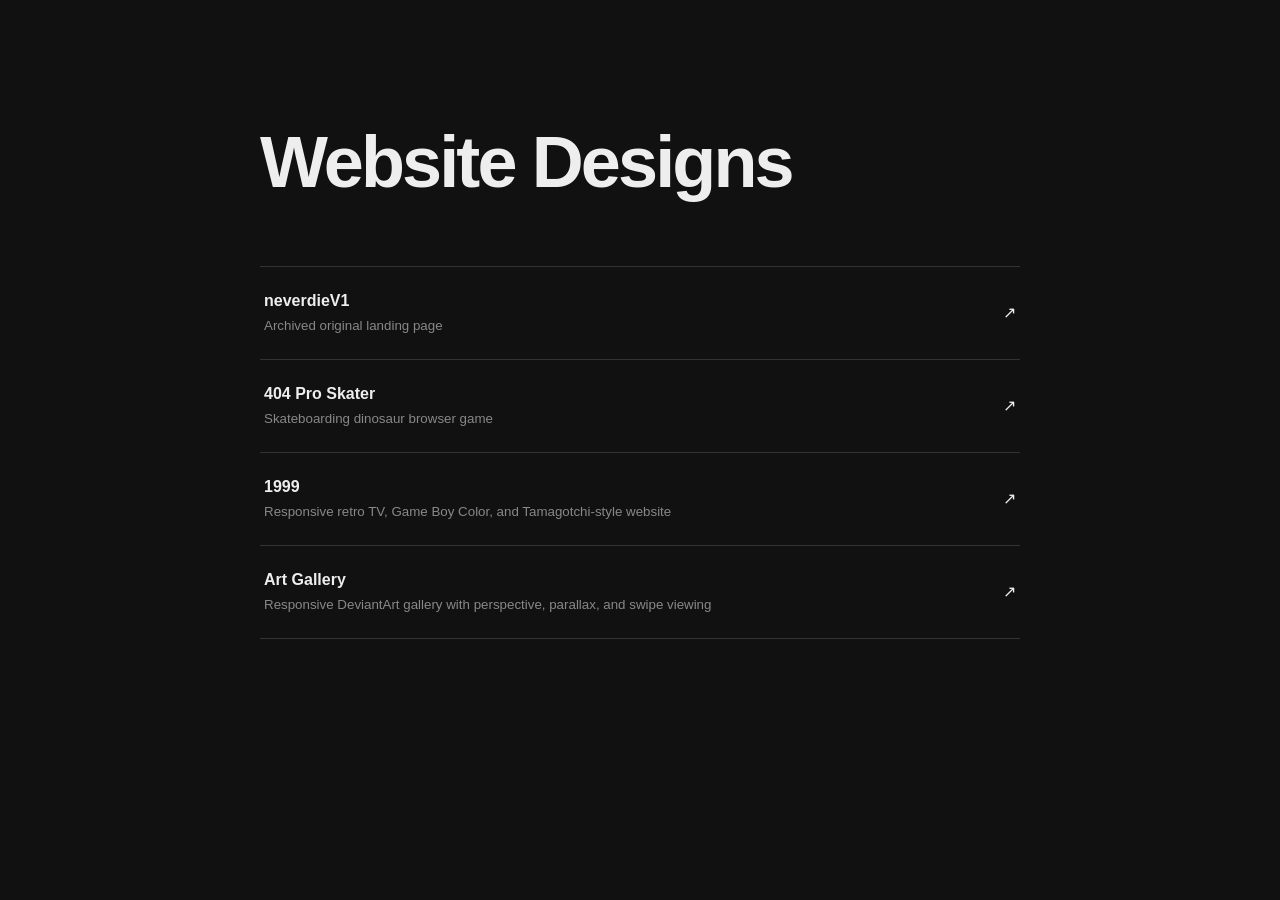
<file: index.html>
<!doctype html>
<html lang="en">
<head>
  <meta charset="utf-8">
  <meta name="viewport" content="width=device-width, initial-scale=1">
  <title>Website Designs</title>
  <style>
    *{box-sizing:border-box}
    body{margin:0;min-height:100vh;background:#111;color:#eee;font:16px/1.5 Arial,Helvetica,sans-serif}
    main{width:min(760px,calc(100% - 40px));margin:0 auto;padding:12vh 0}
    h1{font-size:clamp(38px,7vw,72px);margin:0 0 50px;letter-spacing:-.04em}
    a{display:flex;justify-content:space-between;align-items:center;padding:22px 4px;border-top:1px solid #333;color:#eee;text-decoration:none}
    a:last-child{border-bottom:1px solid #333}
    a:hover,a:focus-visible{background:#1a1a1a;padding-left:12px;padding-right:12px;outline:none}
    small{color:#888}
  </style>
</head>
<body>
  <main>
    <h1>Website Designs</h1>

    <a href="./neverdie1/">
      <span><strong>neverdieV1</strong><br><small>Archived original landing page</small></span>
      <span aria-hidden="true">↗</span>
    </a>

    <a href="./404-pro-skater/">
      <span><strong>404 Pro Skater</strong><br><small>Skateboarding dinosaur browser game</small></span>
      <span aria-hidden="true">↗</span>
    </a>

    <a href="./1999/">
      <span><strong>1999</strong><br><small>Responsive retro TV, Game Boy Color, and Tamagotchi-style website</small></span>
      <span aria-hidden="true">↗</span>
    </a>

    <a href="./art-gallery/">
      <span><strong>Art Gallery</strong><br><small>Responsive DeviantArt gallery with perspective, parallax, and swipe viewing</small></span>
      <span aria-hidden="true">↗</span>
    </a>
  </main>
</body>
</html>
</file>
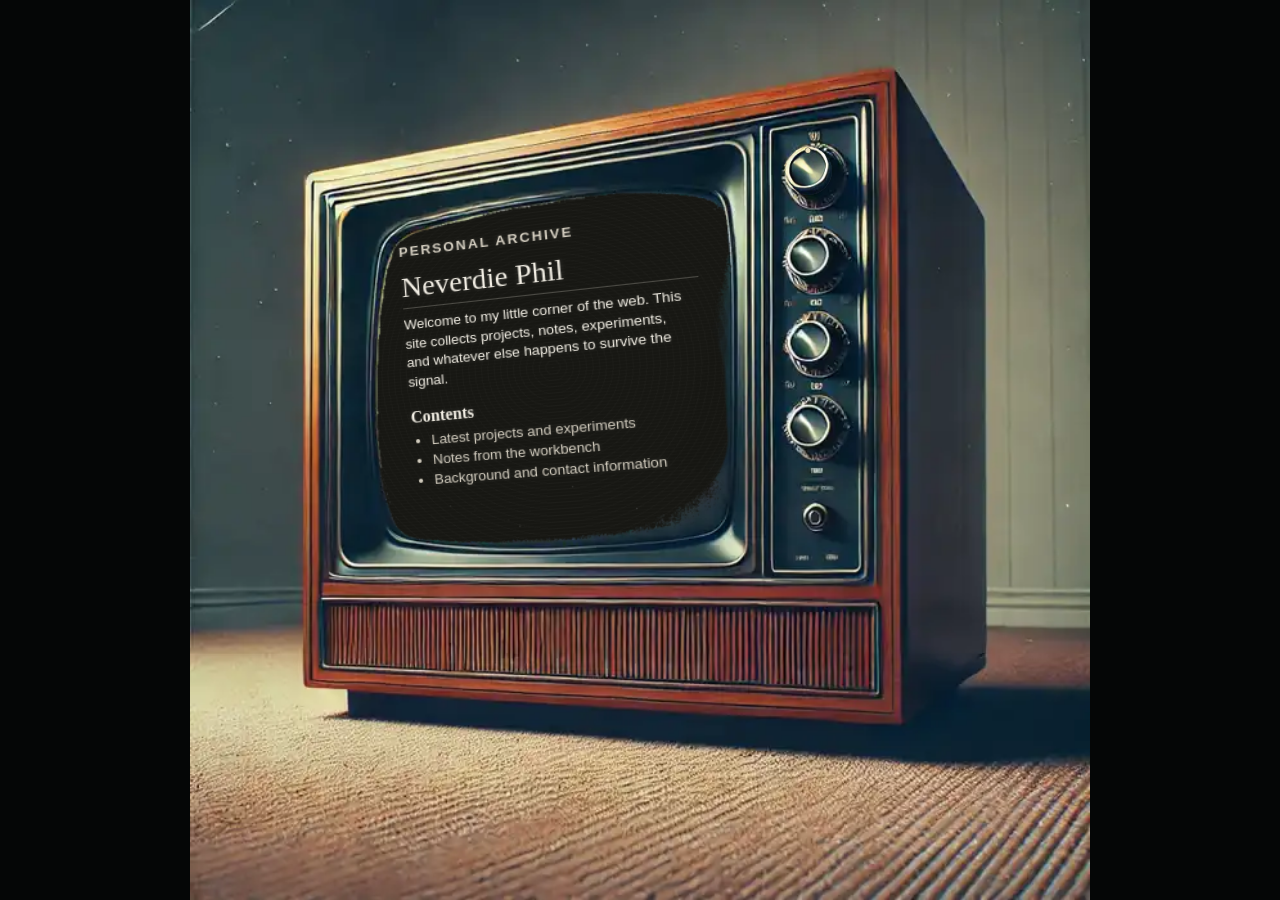
<file: 1999/index.html>
<!doctype html>
<html lang="en">
<head>
  <meta charset="utf-8">
  <meta name="viewport" content="width=device-width, initial-scale=1">
  <meta name="color-scheme" content="dark">
  <meta name="theme-color" content="#090a09">
  <title>Neverdie Phil — Retro Screen</title>
  <link rel="stylesheet" href="main.css">
</head>
<body>
  <main class="tv-stage responsive-retro-stage">
    <div class="tv-shell" aria-label="Retro television website">
      <section class="tv-screen" aria-live="polite" aria-atomic="true">
        <div class="vhs-tracking-line" aria-hidden="true"></div>
        <div class="screen-content">
          <article class="screen-page is-active" data-page="home">
            <p class="page-kicker">Personal archive</p>
            <h1>Neverdie Phil</h1>
            <p class="page-lede">
              Welcome to my little corner of the web. This site collects projects,
              notes, experiments, and whatever else happens to survive the signal.
            </p>

            <h2>Contents</h2>
            <ul>
              <li>Latest projects and experiments</li>
              <li>Notes from the workbench</li>
              <li>Background and contact information</li>
            </ul>
          </article>

          <article class="screen-page" data-page="posts" hidden>
            <p class="page-kicker">Archive</p>
            <h1>Posts</h1>
            <p class="page-lede">
              Short notes, build logs, and assorted transmissions.
            </p>

            <div class="post-list">
              <article>
                <h2>Building strange things on the web</h2>
                <p>Notes on turning small ideas into working prototypes.</p>
              </article>
              <article>
                <h2>Retro interfaces</h2>
                <p>Experiments inspired by old hardware, CRTs, and physical controls.</p>
              </article>
              <article>
                <h2>Project log</h2>
                <p>A running collection of things currently being built.</p>
              </article>
            </div>
          </article>

          <article class="screen-page" data-page="about" hidden>
            <p class="page-kicker">Profile</p>
            <h1>About Me</h1>
            <p class="page-lede">
              Developer, tinkerer, and collector of ideas that are more interesting
              once they become real.
            </p>

            <h2>Interests</h2>
            <p>
              Software development, automation, game projects, retro technology,
              design experiments, and finding practical uses for new tools.
            </p>
          </article>

          <article class="screen-page" data-page="contact" hidden>
            <p class="page-kicker">Directory</p>
            <h1>Contact Us</h1>
            <p class="page-lede">
              Want to get in touch? Replace the sample details below with your own.
            </p>

            <dl class="contact-list">
              <div>
                <dt>Email</dt>
                <dd>hello@example.com</dd>
              </div>
              <div>
                <dt>GitHub</dt>
                <dd>@username</dd>
              </div>
              <div>
                <dt>Location</dt>
                <dd>Somewhere near the signal</dd>
              </div>
            </dl>
          </article>
        </div>
      </section>

      <img
        class="tv-frame"
        src="res/80stv.webp"
        alt=""
        aria-hidden="true"
        draggable="false"
      >

      <nav class="channel-controls" aria-label="TV channel navigation">
        <button
          class="channel-label channel-label--home is-active"
          type="button"
          data-channel="home"
          aria-current="page"
        >Home</button>

        <button
          class="channel-label channel-label--posts"
          type="button"
          data-channel="posts"
        >Posts</button>

        <button
          class="channel-label channel-label--about"
          type="button"
          data-channel="about"
        >About</button>

        <button
          class="channel-label channel-label--contact"
          type="button"
          data-channel="contact"
        >Contact</button>

        <button
          class="channel-knob"
          type="button"
          aria-label="Channel selector. Home selected. Click to turn to the next channel."
          aria-keyshortcuts="ArrowLeft ArrowRight ArrowUp ArrowDown Home End Enter Space"
          data-channel-knob
        >
          <span class="channel-knob-face" aria-hidden="true"></span>
        </button>
      </nav>
    </div>

    <div class="gameboy-shell" aria-label="Game Boy Color mobile website">
      <img
        class="gameboy-frame"
        src="res/gameboy-color-mobile.webp"
        alt=""
        aria-hidden="true"
        draggable="false"
      >

      <section
        class="gameboy-screen"
        aria-live="polite"
        aria-atomic="true"
        aria-label="Website content"
      ></section>

      <nav class="gameboy-controls" aria-label="Game Boy page controls">
        <button
          class="gbc-hotspot gbc-hotspot--a"
          type="button"
          data-gameboy-action="next"
          aria-label="A button: next page"
        ></button>

        <button
          class="gbc-hotspot gbc-hotspot--b"
          type="button"
          data-gameboy-action="previous"
          aria-label="B button: previous page"
        ></button>

        <button
          class="gbc-hotspot gbc-hotspot--dpad-left"
          type="button"
          data-gameboy-action="previous"
          aria-label="D-pad left: previous page"
        ></button>

        <button
          class="gbc-hotspot gbc-hotspot--dpad-right"
          type="button"
          data-gameboy-action="next"
          aria-label="D-pad right: next page"
        ></button>

        <button
          class="gbc-hotspot gbc-hotspot--dpad-up"
          type="button"
          data-gameboy-action="scroll-up"
          aria-label="D-pad up: scroll page up"
        ></button>

        <button
          class="gbc-hotspot gbc-hotspot--dpad-down"
          type="button"
          data-gameboy-action="scroll-down"
          aria-label="D-pad down: scroll page down"
        ></button>

        <button
          class="gbc-hotspot gbc-hotspot--start"
          type="button"
          data-gameboy-action="home"
          aria-label="Start button: return home"
        ></button>
      </nav>
    </div>

    <div class="tamagotchi-shell" aria-label="Tamagotchi landscape website">
      <div class="tamagotchi-surface" aria-hidden="true"></div>

      <nav class="tamagotchi-iconbar" aria-label="Tamagotchi page menu">
        <button type="button" class="tama-icon is-active" data-tama-channel="home" aria-label="Home">
          <span aria-hidden="true">⌂</span>
        </button>
        <button type="button" class="tama-icon" data-tama-channel="posts" aria-label="Posts">
          <span aria-hidden="true">✎</span>
        </button>
        <button type="button" class="tama-icon" data-tama-channel="about" aria-label="About Me">
          <span aria-hidden="true">☺</span>
        </button>
        <button type="button" class="tama-icon" data-tama-channel="contact" aria-label="Contact Us">
          <span aria-hidden="true">✉</span>
        </button>
      </nav>

      <section
        class="tamagotchi-screen"
        aria-live="polite"
        aria-atomic="true"
        aria-label="Website content"
      ></section>

      <div class="tamagotchi-pet" aria-hidden="true">
        <span class="pet-pixel pet-pixel--ear-l"></span>
        <span class="pet-pixel pet-pixel--ear-r"></span>
        <span class="pet-pixel pet-pixel--body"></span>
        <span class="pet-pixel pet-pixel--eye-l"></span>
        <span class="pet-pixel pet-pixel--eye-r"></span>
        <span class="pet-pixel pet-pixel--mouth"></span>
      </div>

      <nav class="tamagotchi-buttons" aria-label="Tamagotchi controls">
        <button type="button" class="tama-button" data-tama-action="previous" aria-label="Previous page">◀</button>
        <button type="button" class="tama-button tama-button--home" data-tama-action="home" aria-label="Home page">●</button>
        <button type="button" class="tama-button" data-tama-action="next" aria-label="Next page">▶</button>
      </nav>
    </div>
  </main>

  <script src="main.js" defer></script>
</body>
</html>
</file>
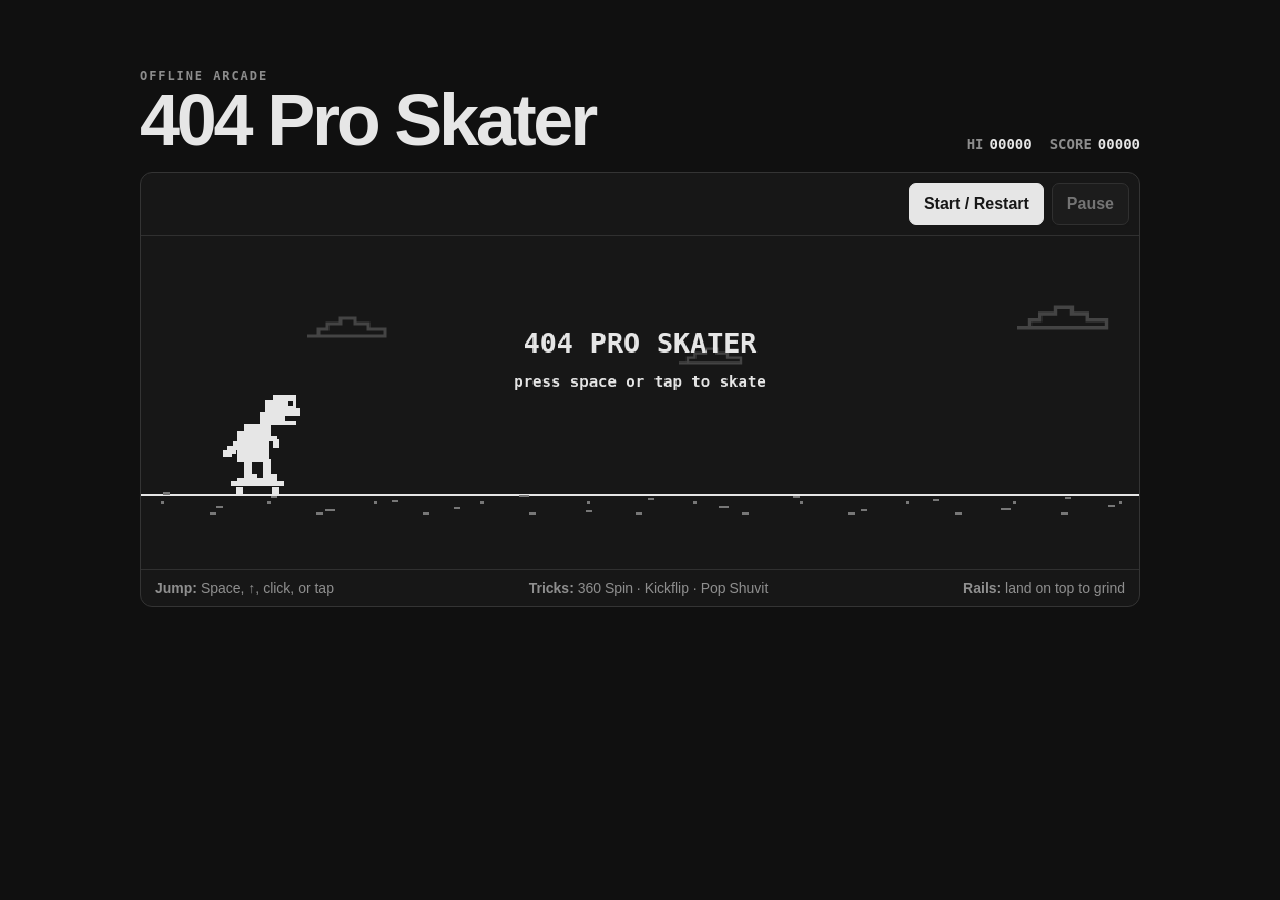
<file: 404-pro-skater/index.html>
<!doctype html>
<html lang="en">
<head>
  <meta charset="utf-8">
  <meta name="viewport" content="width=device-width, initial-scale=1">
  <title>404 Pro Skater</title>
  <meta name="description" content="A dark-mode endless runner where a skateboarding dinosaur performs tricks and grinds rails.">
  <link rel="stylesheet" href="./style.css">
  <script src="./game.js" defer></script>
</head>
<body>
  <main class="game-wrap" id="game-app" tabindex="0">
    <header class="game-header">
      <div>
        <p class="eyebrow">OFFLINE ARCADE</p>
        <h1>404 Pro Skater</h1>
      </div>

      <div class="stats" aria-live="polite">
        <span><span class="stat-label">HI</span><strong id="best">00000</strong></span>
        <span><span class="stat-label">SCORE</span><strong id="score">00000</strong></span>
      </div>
    </header>

    <section class="game-shell" aria-label="404 Pro Skater game">
      <div class="toolbar">
        <button id="start" class="primary" type="button">Start / Restart</button>
        <button id="pause" type="button" disabled>Pause</button>
      </div>

      <canvas id="game" width="900" height="300" aria-label="404 Pro Skater endless runner"></canvas>

      <div class="help">
        <span><strong>Jump:</strong> Space, ↑, click, or tap</span>
        <span><strong>Tricks:</strong> 360 Spin · Kickflip · Pop Shuvit</span>
        <span><strong>Rails:</strong> land on top to grind</span>
      </div>
    </section>
  </main>
</body>
</html>
</file>
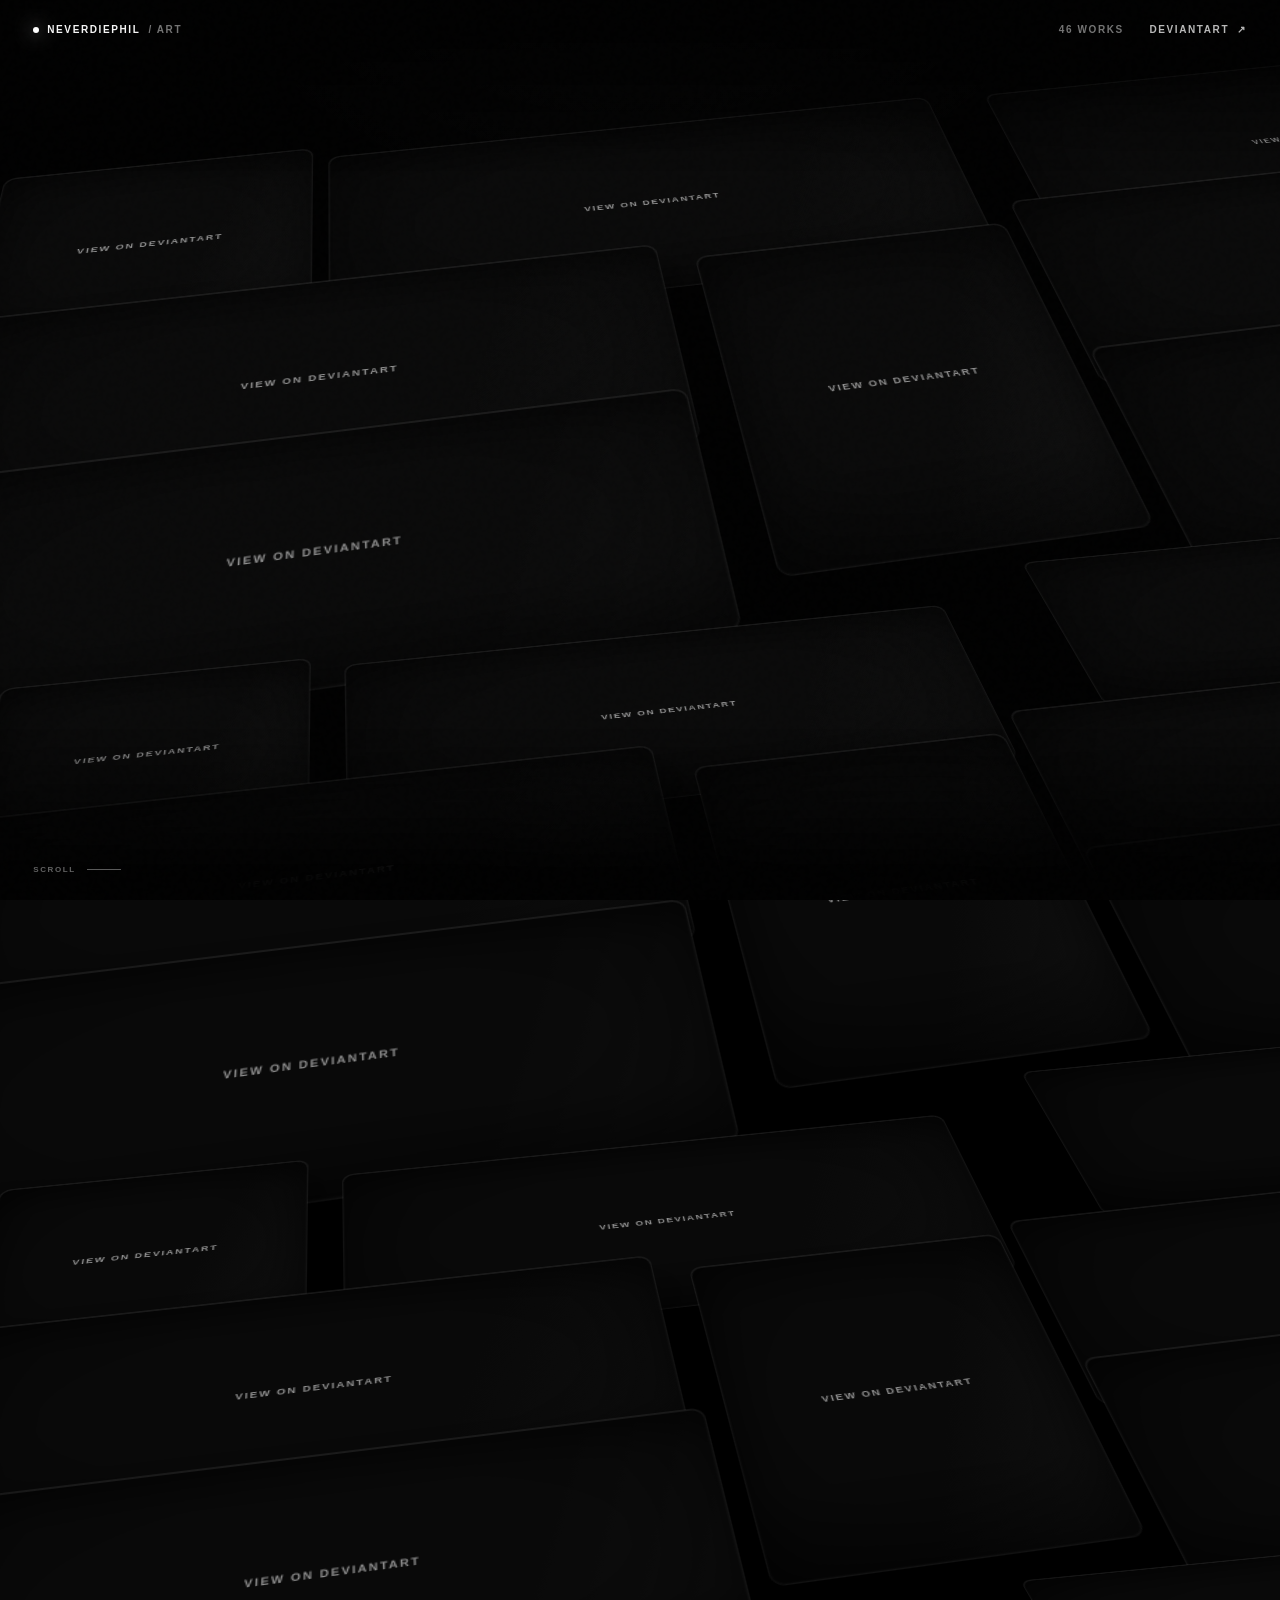
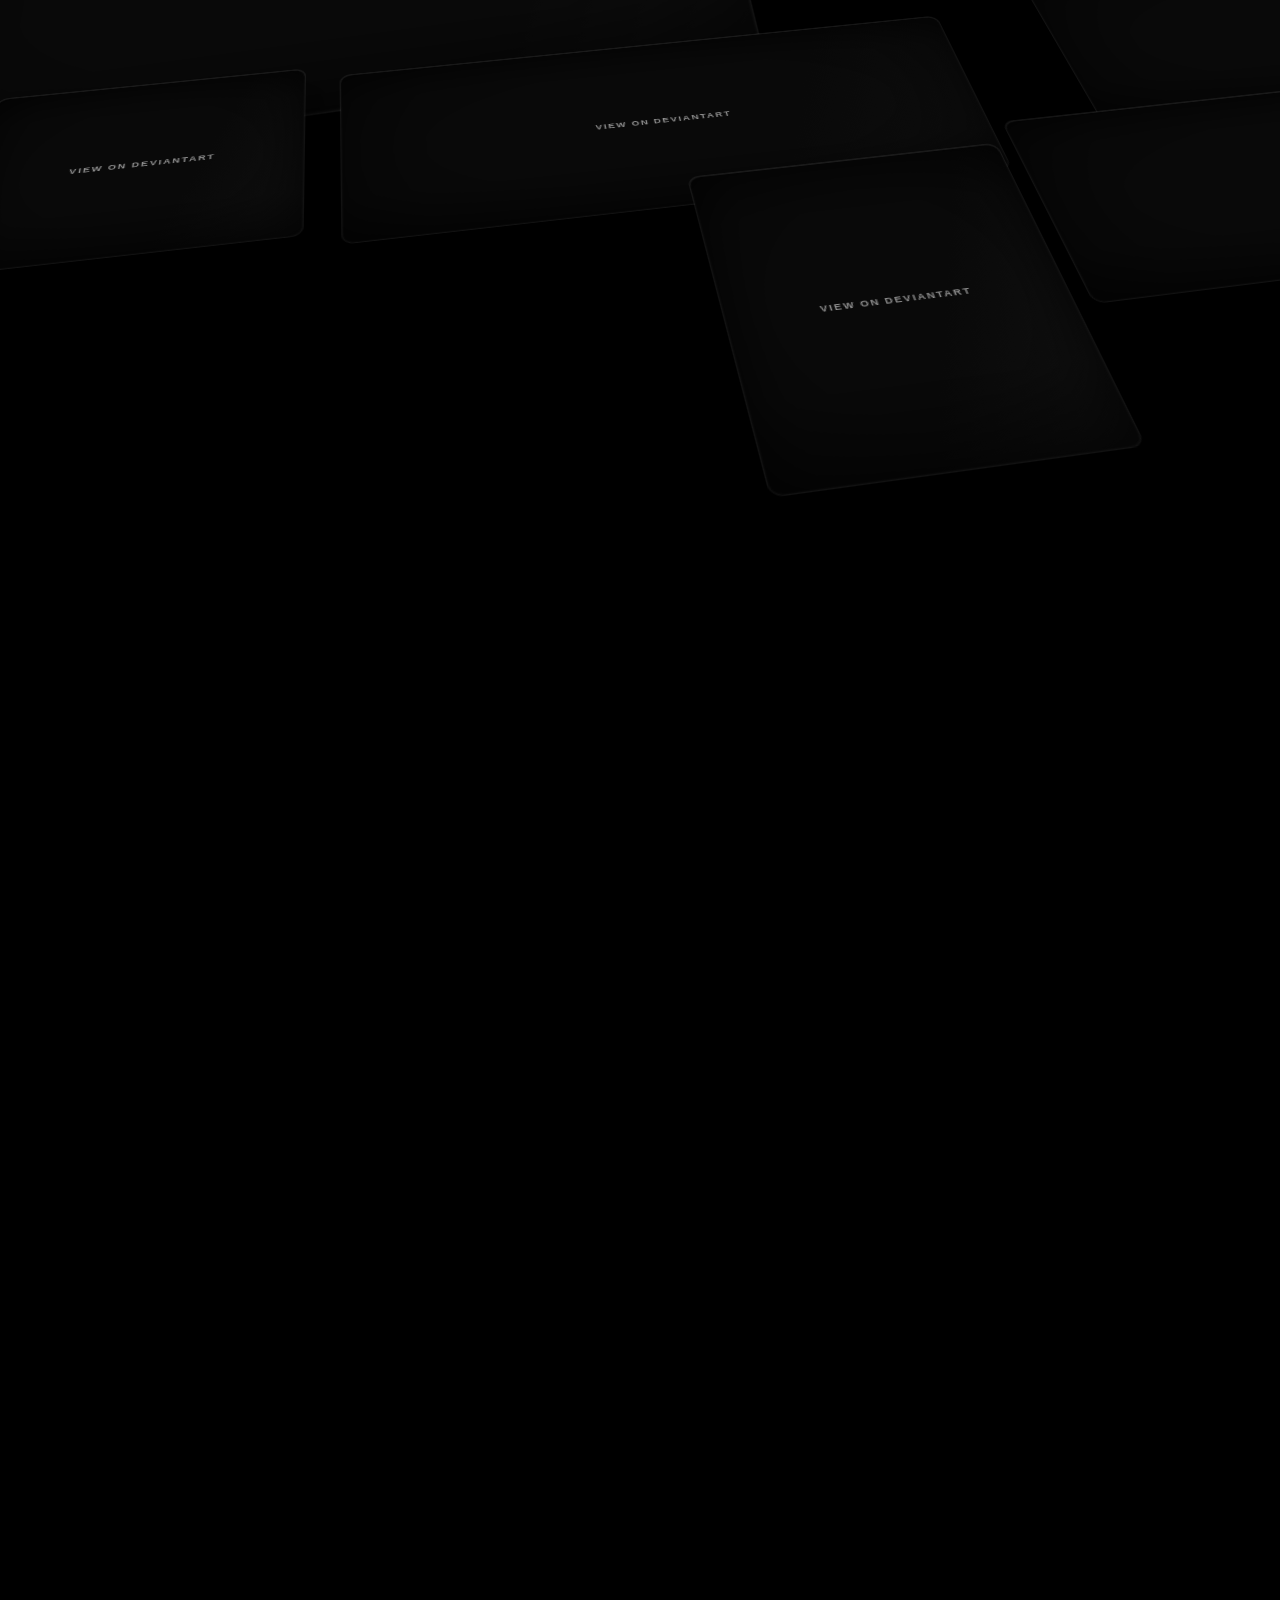
<file: art-gallery/index.html>
<!doctype html>
<html lang="en">
<head>
  <meta charset="utf-8">
  <meta name="viewport" content="width=device-width, initial-scale=1">
  <meta name="theme-color" content="#000000">
  <meta name="description" content="Art archive by neverdiephil.">
  <title>neverdiephil — art</title>
  <link rel="stylesheet" href="main.css">
</head>
<body>
  <div class="page-noise" aria-hidden="true"></div>

  <header class="site-header">
    <a class="brand" href="#top" aria-label="Back to top">
      <span class="brand-dot"></span>
      <span>NEVERDIEPHIL</span>
      <span class="brand-muted">/ ART</span>
    </a>

    <div class="header-right">
      <span id="workCount" class="work-count">46 WORKS</span>
      <a class="external-link"
         href="https://www.deviantart.com/neverdiephil"
         target="_blank"
         rel="noopener noreferrer">
        DEVIANTART <span aria-hidden="true">↗</span>
      </a>
    </div>
  </header>

  <main id="top">
    <section class="gallery-shell" aria-label="Artwork gallery">
      <div id="gallery" class="gallery" aria-live="polite"></div>
    </section>
  </main>

  <div class="edge-fade edge-fade-top" aria-hidden="true"></div>
  <div class="edge-fade edge-fade-bottom" aria-hidden="true"></div>

  <div class="scroll-hint" aria-hidden="true">
    <span>SCROLL</span>
    <i></i>
  </div>

  <button id="backToTop" class="back-to-top" type="button" aria-label="Back to top">↑</button>

  <dialog id="lightbox" class="lightbox">
    <button class="lightbox-close" type="button" aria-label="Close artwork">×</button>
    <div class="lightbox-stage">
      <img id="lightboxImage" alt="">
    </div>
    <div class="lightbox-meta">
      <div>
        <p class="lightbox-kicker">ARTWORK</p>
        <h2 id="lightboxTitle"></h2>
      </div>
      <a id="lightboxLink" href="#" target="_blank" rel="noopener noreferrer">
        VIEW ON DEVIANTART <span aria-hidden="true">↗</span>
      </a>
    </div>
  </dialog>

  <noscript>
    <p class="noscript">JavaScript is required to load this gallery from DeviantArt.</p>
  </noscript>

  <script src="artworks.js"></script>
  <script src="main.js"></script>
</body>
</html>
</file>
<file: 1999/main.css>
:root {
  /* Measured from the transparent aperture in res/80stv.webp (1024×1024). */
  --screen-left: 20.80%;
  --screen-top: 21.48%;
  --screen-width: 39.06%;
  --screen-height: 38.77%;

  /* Perspective tuning for the photographed TV face. */
  --screen-perspective: 78cqw;
  --screen-tilt-x: 3deg;
  --screen-tilt-y: -8deg;
  --screen-roll: -5deg;
  --screen-scale-x: 1.1;
  --screen-scale-y: 1.06;

  --page-background: #050606;
  --screen-background: #171713;
  --screen-foreground: #f2eee4;
  --screen-muted: #d3cdbf;
  --screen-rule: rgb(242 238 228 / 0.24);

  /* Top photographed knob.
     The larger hit area improves mouse/touch usability while the inner face
     remains aligned with the original knob artwork. */
  --knob-hit-left: 65.18%;
  --knob-hit-top: 15.52%;
  --knob-hit-size: 6.95%;

  --knob-face-left: 11.8%;
  --knob-face-top: 11.7%;
  --knob-face-size: 76.4%;
}

*,
*::before,
*::after {
  box-sizing: border-box;
}

html,
body {
  min-height: 100%;
  margin: 0;
}

body {
  background: var(--page-background);
  color: var(--screen-foreground);
  font-family: Georgia, "Times New Roman", serif;
}

button,
input,
textarea,
select {
  font: inherit;
}

button {
  -webkit-tap-highlight-color: transparent;
}

.tv-stage {
  display: grid;
  min-height: 100vh;
  min-height: 100svh;
  place-items: center;
  overflow: hidden;
  background: var(--page-background);
}

.tv-shell {
  position: relative;
  width: min(100vw, 100vh);
  width: min(100vw, 100svh);
  aspect-ratio: 1;
  container-type: inline-size;
  isolation: isolate;
}

.tv-frame {
  position: absolute;
  inset: 0;
  z-index: 2;
  display: block;
  width: 100%;
  height: 100%;
  object-fit: contain;
  pointer-events: none;
  user-select: none;
  -webkit-user-drag: none;
}

.tv-screen {
  position: absolute;
  top: var(--screen-top);
  left: var(--screen-left);
  z-index: 1;
  width: var(--screen-width);
  height: var(--screen-height);
  overflow: auto;
  overscroll-behavior: contain;
  background: var(--screen-background);
  color: var(--screen-foreground);
  transform-origin: 50% 50%;
  transform:
    perspective(var(--screen-perspective))
    rotateX(var(--screen-tilt-x))
    rotateY(var(--screen-tilt-y))
    rotateZ(var(--screen-roll))
    scale(var(--screen-scale-x), var(--screen-scale-y));
  scrollbar-width: none;
}

.tv-screen::-webkit-scrollbar {
  display: none;
}

.tv-screen::before,
.tv-screen::after {
  position: absolute;
  inset: 0;
  z-index: 3;
  content: "";
  pointer-events: none;
}

.tv-screen::before {
  opacity: 0.11;
  background:
    repeating-linear-gradient(
      to bottom,
      rgb(255 255 255 / 0.12) 0,
      rgb(255 255 255 / 0.12) 1px,
      transparent 1px,
      transparent 3px
    );
}

.tv-screen::after {
  inset: -8%;
  opacity: 0.10;
  background:
    repeating-radial-gradient(
      circle,
      rgb(255 255 255 / 0.16) 0 1px,
      rgb(0 0 0 / 0.14) 1px 3px,
      transparent 3px 6px
    );
  animation: static-shift 220ms steps(4) infinite;
}

.screen-content {
  position: relative;
  z-index: 1;
  min-height: 100%;
  padding: 11% 11% 13%;
  text-shadow: 0 0 0.35em rgb(255 255 255 / 0.15);
  animation: signal-flicker 4s infinite;
}

.screen-page {
  animation: page-arrive 220ms ease-out both;
}

.screen-page[hidden] {
  display: none;
}

.page-kicker {
  margin: 0 0 0.35em;
  color: var(--screen-muted);
  font-family: Arial, Helvetica, sans-serif;
  font-size: clamp(0.34rem, 1.10cqw, 0.65rem);
  font-weight: 700;
  letter-spacing: 0.14em;
  text-transform: uppercase;
}

.screen-content h1 {
  margin: 0 0 0.25em;
  padding-bottom: 0.18em;
  border-bottom: 1px solid var(--screen-rule);
  font-size: clamp(0.82rem, 3.15cqw, 1.75rem);
  font-weight: 500;
  line-height: 1.05;
}

.screen-content h2 {
  margin: 0.95em 0 0.25em;
  font-size: clamp(0.55rem, 1.75cqw, 1rem);
  line-height: 1.15;
}

.screen-content p,
.screen-content li,
.screen-content dt,
.screen-content dd {
  color: var(--screen-muted);
  font-family: Arial, Helvetica, sans-serif;
  font-size: clamp(0.46rem, 1.48cqw, 0.86rem);
  line-height: 1.42;
}

.screen-content p {
  max-width: 35ch;
  margin: 0 0 0.8em;
}

.screen-content .page-lede {
  color: var(--screen-foreground);
}

.screen-content ul {
  margin: 0.3em 0 0;
  padding-left: 1.15em;
}

.post-list article + article {
  margin-top: 0.7em;
  padding-top: 0.6em;
  border-top: 1px solid var(--screen-rule);
}

.post-list h2 {
  margin-top: 0;
}

.post-list p {
  margin-bottom: 0;
}

.contact-list {
  margin: 0.7em 0 0;
}

.contact-list > div {
  display: grid;
  grid-template-columns: 28% 1fr;
  gap: 0.5em;
  padding: 0.35em 0;
  border-top: 1px solid var(--screen-rule);
}

.contact-list dt {
  color: var(--screen-foreground);
  font-weight: 700;
}

.contact-list dd {
  margin: 0;
}

/* --------------------------------------------------------------------------
   Physical channel selector
   -------------------------------------------------------------------------- */

.channel-controls {
  position: absolute;
  inset: 0;
  z-index: 5;
  pointer-events: none;
}

.channel-knob {
  position: absolute;
  top: var(--knob-hit-top);
  left: var(--knob-hit-left);
  width: var(--knob-hit-size);
  aspect-ratio: 1;
  margin: 0;
  padding: 0;
  border: 0;
  border-radius: 50%;
  outline: none;
  background: transparent;
  cursor: grab;
  pointer-events: auto;
  touch-action: manipulation;
}

.channel-knob:active {
  cursor: grabbing;
}

.channel-knob-face {
  position: absolute;
  top: var(--knob-face-top);
  left: var(--knob-face-left);
  width: var(--knob-face-size);
  aspect-ratio: 1;
  border-radius: 50%;
  background: url("res/channel-knob.png") center / cover no-repeat;
  box-shadow:
    0 0.12cqw 0.25cqw rgb(0 0 0 / 0.22),
    inset 0 0 0.12cqw rgb(255 255 255 / 0.16);
  transform: rotate(var(--knob-angle, 0deg));
  transition:
    transform 360ms cubic-bezier(.22, .8, .2, 1.08),
    filter 120ms ease;
  will-change: transform;
}

/* A tiny pointer is added because the photographed center stripe is nearly
   symmetrical and otherwise does not clearly identify one of four detents. */
.channel-knob-face::after {
  position: absolute;
  top: 1.5%;
  left: 50%;
  width: 11%;
  aspect-ratio: 1;
  border-radius: 50%;
  background: #e9dfbd;
  box-shadow:
    0 0 0 0.05cqw rgb(0 0 0 / 0.65),
    0 0 0.22cqw rgb(255 239 185 / 0.55);
  content: "";
  transform: translateX(-50%);
}

.channel-knob:hover .channel-knob-face {
  filter: brightness(1.08);
}

.channel-knob:active .channel-knob-face {
  filter: brightness(0.92);
}

.channel-knob:focus-visible::after {
  position: absolute;
  inset: 4%;
  border: max(1px, 0.12cqw) solid rgb(242 238 228 / 0.85);
  border-radius: 50%;
  content: "";
  box-shadow: 0 0 0.4cqw rgb(242 238 228 / 0.35);
}

/* Page labels are intentionally hidden for a cleaner, more authentic TV face.
   The knob remains the primary navigation control. */
.channel-label {
  display: none;
}

/* The label positioning rules below are retained so they can be re-enabled
   later without rebuilding the navigation markup. */
.channel-label--home {
  top: 14.15%;
  left: 68.63%;
  transform: translate(-50%, -50%) rotate(-4deg);
}

.channel-label--posts {
  top: 19.05%;
  left: 73.40%;
  transform: translate(-10%, -50%) rotate(-4deg);
}

.channel-label--about {
  top: 24.05%;
  left: 68.62%;
  transform: translate(-50%, -50%) rotate(-4deg);
}

.channel-label--contact {
  top: 19.10%;
  left: 63.55%;
  transform: translate(-90%, -50%) rotate(-4deg);
}

.tv-screen.channel-changing::after {
  opacity: 0.84;
  animation: channel-burst 260ms steps(6) 1;
}

.tv-screen.channel-changing .screen-content {
  animation: channel-collapse 260ms ease-out 1;
}

/* Visually hidden utility. */
.sr-only {
  position: absolute;
  width: 1px;
  height: 1px;
  padding: 0;
  margin: -1px;
  overflow: hidden;
  clip: rect(0, 0, 0, 0);
  white-space: nowrap;
  border: 0;
}

@keyframes static-shift {
  from {
    transform: translate3d(-2%, -2%, 0);
  }

  to {
    transform: translate3d(2%, 2%, 0);
  }
}

@keyframes signal-flicker {
  0%, 8%, 12%, 20%, 100% {
    transform: translateY(0);
    opacity: 1;
  }

  10% {
    transform: translateY(-0.18%);
    opacity: 0.97;
  }

  18% {
    transform: translateY(0.14%);
    opacity: 0.985;
  }
}

@keyframes channel-burst {
  0% {
    transform: translate3d(-3%, 2%, 0) scale(1.05);
  }

  35% {
    transform: translate3d(2%, -2%, 0) scale(1.08);
  }

  100% {
    transform: translate3d(0, 0, 0) scale(1);
  }
}

@keyframes channel-collapse {
  0% {
    filter: brightness(1);
    opacity: 1;
    transform: scaleY(1);
  }

  45% {
    filter: brightness(2.3);
    opacity: 0.35;
    transform: scaleY(0.08);
  }

  55% {
    filter: brightness(2.3);
    opacity: 0.2;
    transform: scaleY(0.02);
  }

  100% {
    filter: brightness(1);
    opacity: 1;
    transform: scaleY(1);
  }
}

@keyframes page-arrive {
  from {
    opacity: 0.65;
  }

  to {
    opacity: 1;
  }
}



/* --------------------------------------------------------------------------
   VHS tracking band
   -------------------------------------------------------------------------- */

.vhs-tracking-line {
  position: absolute;
  left: -6%;
  bottom: -14%;
  z-index: 6;
  width: 112%;
  height: 4.8%;
  pointer-events: none;
  opacity: 0;
  mix-blend-mode: screen;
  filter: blur(0.35px);
  background:
    linear-gradient(
      to bottom,
      transparent 0%,
      rgb(255 255 255 / 0.10) 12%,
      rgb(255 255 255 / 0.48) 34%,
      rgb(255 255 255 / 0.12) 52%,
      rgb(0 0 0 / 0.30) 72%,
      transparent 100%
    ),
    repeating-linear-gradient(
      to bottom,
      rgb(255 255 255 / 0.28) 0,
      rgb(255 255 255 / 0.08) 1px,
      rgb(0 0 0 / 0.22) 2px,
      transparent 4px
    );
  box-shadow:
    0 -0.35cqw 0.6cqw rgb(255 255 255 / 0.08),
    0 0.45cqw 0.7cqw rgb(0 0 0 / 0.22);
  will-change: bottom, opacity, transform;
}

.vhs-tracking-line.is-active {
  animation: vhs-track 1.65s linear 1;
}

.tv-screen.vhs-distorting .screen-content {
  animation:
    signal-flicker 4s infinite,
    vhs-picture-jitter 1.65s linear 1;
}

.tv-screen.vhs-distorting::before {
  animation: vhs-scanline-warp 1.65s linear 1;
}

@keyframes vhs-track {
  0% {
    bottom: -14%;
    opacity: 0;
    transform: translateX(-0.7%) skewX(-2deg) scaleY(0.8);
  }

  7% {
    opacity: 0.72;
  }

  26% {
    opacity: 0.44;
    transform: translateX(0.4%) skewX(1deg) scaleY(1.25);
  }

  50% {
    opacity: 0.62;
    transform: translateX(-0.3%) skewX(-0.7deg) scaleY(1.5);
  }

  74% {
    opacity: 0.47;
    transform: translateX(0.6%) skewX(0.9deg) scaleY(1.05);
  }

  92% {
    opacity: 0.68;
  }

  100% {
    bottom: 114%;
    opacity: 0;
    transform: translateX(-0.4%) skewX(-1deg) scaleY(0.9);
  }
}

@keyframes vhs-picture-jitter {
  0%, 8%, 20%, 32%, 44%, 58%, 70%, 84%, 100% {
    transform: translateX(0);
  }

  12% {
    transform: translateX(-0.45%);
  }

  26% {
    transform: translateX(0.7%);
  }

  38% {
    transform: translateX(-0.85%);
  }

  52% {
    transform: translateX(0.5%);
  }

  64% {
    transform: translateX(-0.35%);
  }

  78% {
    transform: translateX(0.65%);
  }

  90% {
    transform: translateX(-0.25%);
  }
}

@keyframes vhs-scanline-warp {
  0%, 100% {
    transform: translateX(0);
    opacity: 0.11;
  }

  24% {
    transform: translateX(-0.35%);
    opacity: 0.15;
  }

  48% {
    transform: translateX(0.55%);
    opacity: 0.18;
  }

  72% {
    transform: translateX(-0.25%);
    opacity: 0.13;
  }
}

@media (prefers-reduced-motion: reduce) {
  .tv-screen::after,
  .screen-content,
  .screen-page,
  .tv-screen.channel-changing::after,
  .tv-screen.channel-changing .screen-content,
  .channel-knob-face,
  .vhs-tracking-line,
  .tv-screen.vhs-distorting .screen-content,
  .tv-screen.vhs-distorting::before {
    animation: none;
    transition: none;
  }

  .vhs-tracking-line {
    display: none;
  }
}


/* ==========================================================================
   MOBILE: SCRATCHED GAME BOY COLOR
   At phone widths the television is replaced completely by the supplied
   scratched Game Boy Color photograph. The page sits over the original LCD.
   ========================================================================== */

.gameboy-shell {
  display: none;
}

@media (max-width: 760px) {
  html,
  body {
    width: 100%;
    min-height: 100%;
    overflow: hidden;
  }

  body {
    background:
      radial-gradient(circle at 50% 42%, #3f2415 0, #23140d 56%, #120b08 100%);
  }

  .responsive-retro-stage {
    min-height: 100vh;
    min-height: 100svh;
    padding: 0;
    background:
      radial-gradient(circle at 50% 42%, #3f2415 0, #23140d 56%, #120b08 100%);
  }

  .tv-shell {
    display: none;
  }

  .gameboy-shell {
    position: relative;
    display: block;
    width: min(100vw, 65svh);
    aspect-ratio: 0.65;
    overflow: hidden;
    container-type: inline-size;
    isolation: isolate;
    user-select: none;
  }

  /* The source photo is wider than the mobile shell. Keeping its full height
     and centering it crops only the wood at the sides, making the Game Boy
     itself fill far more of a phone screen without altering the artwork. */
  .gameboy-frame {
    position: absolute;
    top: 0;
    left: 50%;
    z-index: 1;
    display: block;
    width: auto;
    height: 100%;
    max-width: none;
    transform: translateX(-50%);
    pointer-events: none;
    user-select: none;
    -webkit-user-drag: none;
  }

  /* Coordinates are mapped to the physical LCD in the supplied 1123×1401
     photograph after the side-cropping performed above. */
  .gameboy-screen {
    position: absolute;
    top: 10.25%;
    left: 23.55%;
    z-index: 2;
    width: 50.95%;
    height: 27.20%;
    overflow: auto;
    overscroll-behavior: contain;
    border-radius: 0.4cqw;
    background: rgb(175 188 157 / 0.76);
    color: #182218;
    box-shadow:
      inset 0 0 2.8cqw rgb(17 25 17 / 0.22),
      inset 0 0 0 0.16cqw rgb(34 45 32 / 0.24);
    text-shadow: 0 0.06em rgb(214 226 190 / 0.3);
    scrollbar-width: none;
    -webkit-overflow-scrolling: touch;
    transform: rotate(-0.15deg);
  }

  .gameboy-screen::-webkit-scrollbar {
    display: none;
  }

  /* LCD pixel grid. The alpha is intentionally low so the scratches in the
     photograph remain visible through the translucent web page. */
  .gameboy-screen::before {
    position: sticky;
    top: 0;
    left: 0;
    z-index: 5;
    display: block;
    width: 100%;
    height: 100%;
    margin-bottom: -100%;
    content: "";
    pointer-events: none;
    opacity: 0.13;
    background:
      repeating-linear-gradient(
        to right,
        rgb(20 31 18 / 0.34) 0,
        rgb(20 31 18 / 0.34) 0.6px,
        transparent 0.6px,
        transparent 2.4px
      ),
      repeating-linear-gradient(
        to bottom,
        rgb(20 31 18 / 0.28) 0,
        rgb(20 31 18 / 0.28) 0.6px,
        transparent 0.6px,
        transparent 2.4px
      );
  }

  .gameboy-screen::after {
    position: sticky;
    top: 0;
    left: 0;
    z-index: 4;
    display: block;
    width: 100%;
    height: 100%;
    margin-bottom: -100%;
    content: "";
    pointer-events: none;
    background:
      radial-gradient(
        ellipse at center,
        transparent 54%,
        rgb(25 37 23 / 0.12) 100%
      );
  }

  .gameboy-screen .screen-content {
    position: relative;
    z-index: 2;
    min-height: 100%;
    padding: 7.5% 8% 10%;
    color: #182218;
    text-shadow: none;
    animation: none;
    user-select: text;
  }

  .gameboy-screen .page-kicker {
    margin-bottom: 0.4em;
    color: #314331;
    font-family: "Courier New", Courier, monospace;
    font-size: clamp(0.34rem, 2.05cqw, 0.58rem);
    font-weight: 700;
    letter-spacing: 0.08em;
  }

  .gameboy-screen .screen-content h1 {
    margin: 0 0 0.35em;
    padding-bottom: 0.18em;
    border-color: rgb(32 48 31 / 0.42);
    color: #111b11;
    font-family: "Courier New", Courier, monospace;
    font-size: clamp(0.72rem, 4.4cqw, 1.22rem);
    font-weight: 700;
    line-height: 1.02;
    letter-spacing: -0.04em;
    text-transform: uppercase;
  }

  .gameboy-screen .screen-content h2 {
    margin: 0.8em 0 0.25em;
    color: #172317;
    font-family: "Courier New", Courier, monospace;
    font-size: clamp(0.48rem, 2.65cqw, 0.76rem);
    line-height: 1.08;
    text-transform: uppercase;
  }

  .gameboy-screen .screen-content p,
  .gameboy-screen .screen-content li,
  .gameboy-screen .screen-content dt,
  .gameboy-screen .screen-content dd {
    color: #243324;
    font-family: "Courier New", Courier, monospace;
    font-size: clamp(0.40rem, 2.15cqw, 0.63rem);
    line-height: 1.22;
  }

  .gameboy-screen .screen-content p {
    max-width: none;
    margin-bottom: 0.65em;
  }

  .gameboy-screen .screen-content .page-lede {
    color: #172317;
  }

  .gameboy-screen .screen-content ul {
    margin-top: 0.25em;
    padding-left: 1.1em;
  }

  .gameboy-screen .post-list article + article,
  .gameboy-screen .contact-list > div {
    border-color: rgb(32 48 31 / 0.34);
  }

  .gameboy-screen .contact-list > div {
    grid-template-columns: 32% 1fr;
    gap: 0.35em;
  }

  .gameboy-screen.lcd-changing {
    animation: lcd-page-switch 180ms steps(2) 1;
  }

  /* ------------------------------------------------------------------------
     Invisible hotspots aligned with the photographed Game Boy controls.
     Nothing artificial is drawn over the console unless keyboard focus is
     visible; users simply tap the physical-looking controls in the photo.
     ------------------------------------------------------------------------ */

  .gameboy-controls {
    position: absolute;
    inset: 0;
    z-index: 3;
    pointer-events: none;
  }

  .gbc-hotspot {
    position: absolute;
    margin: 0;
    padding: 0;
    border: 0;
    outline: 0;
    background: transparent;
    cursor: pointer;
    pointer-events: auto;
    touch-action: manipulation;
    -webkit-tap-highlight-color: transparent;
  }

  .gbc-hotspot:active {
    background: rgb(255 255 255 / 0.045);
  }

  .gbc-hotspot:focus-visible {
    outline: max(2px, 0.28cqw) solid rgb(221 236 185 / 0.88);
    outline-offset: 0.3cqw;
    background: rgb(221 236 185 / 0.08);
  }

  .gbc-hotspot--a {
    top: 56.4%;
    left: 79.4%;
    width: 11.4%;
    aspect-ratio: 1;
    border-radius: 50%;
  }

  .gbc-hotspot--b {
    top: 59.7%;
    left: 61.5%;
    width: 11.4%;
    aspect-ratio: 1;
    border-radius: 50%;
  }

  .gbc-hotspot--dpad-left {
    top: 60.1%;
    left: 12.0%;
    width: 9.3%;
    height: 6.1%;
  }

  .gbc-hotspot--dpad-right {
    top: 60.1%;
    left: 26.1%;
    width: 9.3%;
    height: 6.1%;
  }

  .gbc-hotspot--dpad-up {
    top: 55.6%;
    left: 20.0%;
    width: 7.2%;
    height: 7.3%;
  }

  .gbc-hotspot--dpad-down {
    top: 64.2%;
    left: 20.0%;
    width: 7.2%;
    height: 7.3%;
  }

  .gbc-hotspot--start {
    top: 76.0%;
    left: 52.0%;
    width: 12.4%;
    height: 4.2%;
    border-radius: 999px;
  }

  @keyframes lcd-page-switch {
    0% {
      filter: contrast(1) brightness(1);
      opacity: 1;
    }

    45% {
      filter: contrast(1.55) brightness(1.16);
      opacity: 0.58;
    }

    100% {
      filter: contrast(1) brightness(1);
      opacity: 1;
    }
  }
}

@media (max-width: 760px) and (prefers-reduced-motion: reduce) {
  .gameboy-screen.lcd-changing {
    animation: none;
  }
}


/* ==========================================================================
   LANDSCAPE HANDHELD: TAMAGOTCHI-STYLE FULL-VIEW SCREEN
   Triggered on landscape phones / compact tablets. It replaces both the TV
   and portrait Game Boy layouts and fills essentially the entire viewport.
   ========================================================================== */

.tamagotchi-shell {
  display: none;
}

@media (orientation: landscape) and (max-height: 600px) and (max-width: 1200px) {
  html,
  body {
    width: 100%;
    height: 100%;
    min-height: 100%;
    overflow: hidden;
  }

  body {
    background: #d9d98f;
  }

  .responsive-retro-stage {
    display: block;
    width: 100vw;
    min-height: 100vh;
    min-height: 100svh;
    padding: 0;
    overflow: hidden;
    background: #d9d98f;  }

  .tv-shell,
  .gameboy-shell {
    display: none !important;
  }

  .tamagotchi-shell {
    --tama-ink: #102d2b;
    --tama-ink-soft: #274643;
    --tama-lcd: #cfd69b;
    --tama-lcd-light: #e5dfaa;
    --tama-pink: #dfa7b2;
    --tama-blue: #9fc9c6;
    --tama-yellow: #e9dfa0;

    position: relative;
    display: block;
    width: 100vw;
    height: 100vh;
    height: 100svh;
    overflow: hidden;
    isolation: isolate;
    background:
      linear-gradient(135deg, transparent 0 25%, rgb(223 167 178 / 0.62) 25% 50%, transparent 50% 75%, rgb(159 201 198 / 0.62) 75%) 0 0 / 46px 46px,
      linear-gradient(45deg, rgb(233 223 160 / 0.58) 0 25%, transparent 25% 50%, rgb(223 167 178 / 0.45) 50% 75%, transparent 75%) 0 0 / 46px 46px,
      var(--tama-lcd);
    box-shadow:
      inset 0 0 0 4px #233c39,
      inset 0 0 0 8px #e9e0b3,
      inset 0 0 0 12px #5a6d5d,
      inset 0 0 32px rgb(28 48 42 / 0.34);
    font-family: "Courier New", Courier, monospace;
  }

  .tamagotchi-surface {
    position: absolute;
    inset: 0;
    z-index: 0;
    pointer-events: none;
    opacity: 0.34;
    background:
      repeating-linear-gradient(
        92deg,
        transparent 0 19px,
        rgb(25 47 43 / 0.09) 19px 20px,
        transparent 20px 47px
      ),
      repeating-linear-gradient(
        -8deg,
        transparent 0 37px,
        rgb(255 255 220 / 0.14) 37px 38px,
        transparent 38px 82px
      );
  }

  .tamagotchi-shell::before,
  .tamagotchi-shell::after {
    position: absolute;
    inset: 0;
    z-index: 8;
    content: "";
    pointer-events: none;
  }

  .tamagotchi-shell::before {
    opacity: 0.18;
    background:
      repeating-linear-gradient(
        to right,
        rgb(16 45 43 / 0.22) 0 1px,
        transparent 1px 4px
      ),
      repeating-linear-gradient(
        to bottom,
        rgb(16 45 43 / 0.20) 0 1px,
        transparent 1px 4px
      );
    mix-blend-mode: multiply;
  }

  .tamagotchi-shell::after {
    box-shadow:
      inset 0 0 48px rgb(19 41 36 / 0.24),
      inset 0 0 0 2px rgb(238 231 181 / 0.58);
  }

  /* Top icon row inspired by the reference Tamagotchi screen. */
  .tamagotchi-iconbar {
    position: absolute;
    top: 4.5%;
    left: 50%;
    z-index: 10;
    display: flex;
    gap: clamp(12px, 4vw, 46px);
    transform: translateX(-50%);
  }

  .tama-icon {
    display: grid;
    width: clamp(42px, 7.6vw, 70px);
    aspect-ratio: 1;
    place-items: center;
    padding: 0;
    border: 0;
    border-radius: 10px;
    background: transparent;
    color: var(--tama-ink);
    font: 900 clamp(24px, 5vw, 46px) / 1 "Courier New", monospace;
    cursor: pointer;
    image-rendering: pixelated;
    text-shadow:
      2px 0 0 var(--tama-ink),
      -2px 0 0 var(--tama-ink);
    transition: transform 90ms steps(2), background-color 90ms linear;
  }

  .tama-icon:hover,
  .tama-icon:focus-visible {
    background: rgb(234 224 173 / 0.48);
  }

  .tama-icon.is-active {
    background: rgb(16 45 43 / 0.12);
    box-shadow: inset 0 0 0 3px var(--tama-ink);
  }

  .tama-icon:active {
    transform: translateY(2px) scale(0.96);
  }

  .tama-icon:focus-visible {
    outline: 3px dashed var(--tama-ink);
    outline-offset: 3px;
  }

  /* Main content LCD. Kept large and centered so it becomes the landscape UI. */
  .tamagotchi-screen {
    position: absolute;
    top: 22%;
    left: 8%;
    z-index: 3;
    width: 84%;
    height: 58%;
    overflow: auto;
    overscroll-behavior: contain;
    border: 4px solid var(--tama-ink);
    border-radius: 12px;
    background:
      linear-gradient(rgb(232 228 177 / 0.70), rgb(207 214 155 / 0.76));
    color: var(--tama-ink);
    box-shadow:
      0 0 0 4px rgb(237 227 177 / 0.65),
      0 0 0 7px rgb(39 70 67 / 0.16),
      inset 0 0 18px rgb(18 48 44 / 0.13);
    scrollbar-width: none;
    -webkit-overflow-scrolling: touch;
  }

  .tamagotchi-screen::-webkit-scrollbar {
    display: none;
  }

  .tamagotchi-screen::before {
    position: sticky;
    top: 0;
    left: 0;
    z-index: 6;
    display: block;
    width: 100%;
    height: 100%;
    margin-bottom: -100%;
    content: "";
    pointer-events: none;
    opacity: 0.17;
    background:
      repeating-linear-gradient(
        to right,
        rgb(16 45 43 / 0.25) 0 1px,
        transparent 1px 5px
      ),
      repeating-linear-gradient(
        to bottom,
        rgb(16 45 43 / 0.21) 0 1px,
        transparent 1px 5px
      );
  }

  .tamagotchi-screen .screen-content {
    position: relative;
    z-index: 2;
    min-height: 100%;
    padding: 4.2% 6% 5%;
    color: var(--tama-ink);
    text-shadow: none;
    animation: none;
    user-select: text;
  }

  .tamagotchi-screen .page-kicker {
    margin-bottom: 0.3em;
    color: var(--tama-ink-soft);
    font-family: "Courier New", monospace;
    font-size: clamp(0.56rem, 1.7vw, 0.86rem);
    font-weight: 900;
    letter-spacing: 0.08em;
  }

  .tamagotchi-screen .screen-content h1 {
    margin: 0 0 0.28em;
    padding-bottom: 0.14em;
    border-bottom: 3px solid var(--tama-ink);
    color: var(--tama-ink);
    font-family: "Courier New", monospace;
    font-size: clamp(1rem, 3.2vw, 1.8rem);
    font-weight: 900;
    line-height: 1;
    letter-spacing: -0.05em;
    text-transform: uppercase;
  }

  .tamagotchi-screen .screen-content h2 {
    margin: 0.7em 0 0.18em;
    color: var(--tama-ink);
    font-family: "Courier New", monospace;
    font-size: clamp(0.68rem, 1.8vw, 1rem);
    line-height: 1.05;
    text-transform: uppercase;
  }

  .tamagotchi-screen .screen-content p,
  .tamagotchi-screen .screen-content li,
  .tamagotchi-screen .screen-content dt,
  .tamagotchi-screen .screen-content dd {
    color: var(--tama-ink-soft);
    font-family: "Courier New", monospace;
    font-size: clamp(0.58rem, 1.5vw, 0.86rem);
    line-height: 1.25;
  }

  .tamagotchi-screen .screen-content p {
    max-width: 65ch;
    margin-bottom: 0.55em;
  }

  .tamagotchi-screen .screen-content .page-lede {
    color: var(--tama-ink);
  }

  .tamagotchi-screen .screen-content ul {
    margin-top: 0.2em;
    padding-left: 1.15em;
  }

  .tamagotchi-screen .post-list article + article,
  .tamagotchi-screen .contact-list > div {
    border-color: rgb(16 45 43 / 0.40);
  }

  .tamagotchi-screen .contact-list > div {
    grid-template-columns: 24% 1fr;
  }

  /* Tiny pixel pet gives the landscape mode a real Tamagotchi personality.
     It subtly bobs but never blocks the readable content. */
  .tamagotchi-pet {
    position: absolute;
    right: 3.2%;
    bottom: 4.4%;
    z-index: 9;
    width: clamp(34px, 5.2vw, 56px);
    aspect-ratio: 1;
    pointer-events: none;
    animation: tama-pet-bob 1.4s steps(2) infinite;
  }

  .pet-pixel {
    position: absolute;
    background: var(--tama-ink);
    image-rendering: pixelated;
  }

  .pet-pixel--body {
    inset: 22% 14% 10%;
    border-radius: 18% 18% 26% 26%;
  }

  .pet-pixel--ear-l,
  .pet-pixel--ear-r {
    top: 8%;
    width: 24%;
    height: 28%;
  }

  .pet-pixel--ear-l {
    left: 18%;
    transform: rotate(-18deg);
  }

  .pet-pixel--ear-r {
    right: 18%;
    transform: rotate(18deg);
  }

  .pet-pixel--eye-l,
  .pet-pixel--eye-r {
    top: 44%;
    z-index: 2;
    width: 9%;
    aspect-ratio: 1;
    background: var(--tama-lcd-light);
  }

  .pet-pixel--eye-l {
    left: 33%;
  }

  .pet-pixel--eye-r {
    right: 33%;
  }

  .pet-pixel--mouth {
    left: 44%;
    bottom: 27%;
    z-index: 2;
    width: 14%;
    height: 6%;
    background: var(--tama-lcd-light);
  }

  /* Three simple Tamagotchi-like physical controls along the bottom. */
  .tamagotchi-buttons {
    position: absolute;
    bottom: 3.2%;
    left: 50%;
    z-index: 10;
    display: flex;
    gap: clamp(24px, 5vw, 64px);
    transform: translateX(-50%);
  }

  .tama-button {
    display: grid;
    width: clamp(42px, 6.4vw, 62px);
    aspect-ratio: 1;
    place-items: center;
    padding: 0;
    border: 3px solid var(--tama-ink);
    border-radius: 50%;
    background: var(--tama-yellow);
    color: var(--tama-ink);
    box-shadow:
      0 4px 0 var(--tama-ink),
      inset 0 0 0 3px rgb(255 248 200 / 0.45);
    font: 900 clamp(18px, 3.6vw, 32px) / 1 "Courier New", monospace;
    cursor: pointer;
    transition: transform 80ms steps(2), box-shadow 80ms steps(2);
  }

  .tama-button--home {
    background: var(--tama-pink);
  }

  .tama-button:active {
    transform: translateY(4px);
    box-shadow:
      0 0 0 var(--tama-ink),
      inset 0 0 0 3px rgb(255 248 200 / 0.35);
  }

  .tama-button:focus-visible {
    outline: 3px dashed var(--tama-ink);
    outline-offset: 4px;
  }

  .tamagotchi-screen.tama-changing {
    animation: tama-page-switch 180ms steps(3) 1;
  }

  @keyframes tama-page-switch {
    0% {
      filter: contrast(1) brightness(1);
      transform: translateX(0);
    }

    35% {
      filter: contrast(1.45) brightness(1.08);
      transform: translateX(-3px);
    }

    70% {
      filter: contrast(0.88) brightness(0.97);
      transform: translateX(2px);
    }

    100% {
      filter: contrast(1) brightness(1);
      transform: translateX(0);
    }
  }

  @keyframes tama-pet-bob {
    0%,
    100% {
      transform: translateY(0);
    }

    50% {
      transform: translateY(-3px);
    }
  }
}

@media (orientation: landscape) and (max-height: 600px) and (max-width: 1200px) and (prefers-reduced-motion: reduce) {
  .tamagotchi-pet,
  .tamagotchi-screen.tama-changing {
    animation: none;
  }
}
</file>
<file: 404-pro-skater/style.css>
* {
  box-sizing: border-box;
}

:root {
  color-scheme: dark;
  --bg: #101010;
  --panel: #171717;
  --border: #343434;
  --ink: #e6e6e6;
  --muted: #8d8d8d;
  --mid: #777;
  --faint: #444;
}

html,
body {
  margin: 0;
  min-height: 100%;
  background: var(--bg);
  color: var(--ink);
  font-family: Arial, Helvetica, sans-serif;
}

body {
  min-height: 100vh;
}

button {
  font: inherit;
}

.game-wrap {
  width: min(1000px, calc(100% - 28px));
  margin: 0 auto;
  padding: clamp(28px, 6vw, 70px) 0;
  outline: none;
}

.game-wrap:focus-visible {
  outline: 2px solid #aaa;
  outline-offset: 4px;
}

.game-header {
  display: flex;
  justify-content: space-between;
  align-items: end;
  gap: 24px;
  margin-bottom: 18px;
}

.eyebrow {
  margin: 0 0 4px;
  color: var(--muted);
  font: 700 12px/1 ui-monospace, SFMono-Regular, Menlo, Consolas, monospace;
  letter-spacing: .16em;
}

h1 {
  margin: 0;
  font-size: clamp(34px, 7vw, 72px);
  line-height: .95;
  letter-spacing: -.045em;
}

.stats {
  display: flex;
  gap: 18px;
  flex-wrap: wrap;
  font: 700 14px/1.4 ui-monospace, SFMono-Regular, Menlo, Consolas, monospace;
}

.stat-label {
  color: var(--muted);
  margin-right: 6px;
}

.game-shell {
  overflow: hidden;
  border: 1px solid var(--border);
  border-radius: 12px;
  background: var(--panel);
}

.toolbar {
  display: flex;
  justify-content: flex-end;
  gap: 8px;
  padding: 10px;
  border-bottom: 1px solid #303030;
}

button {
  min-height: 42px;
  padding: 8px 14px;
  border: 1px solid #505050;
  border-radius: 7px;
  background: #242424;
  color: var(--ink);
  font-weight: 700;
  cursor: pointer;
}

button.primary {
  background: var(--ink);
  color: #171717;
  border-color: var(--ink);
}

button:disabled {
  cursor: not-allowed;
  opacity: .45;
}

button:focus-visible {
  outline: 2px solid #aaa;
  outline-offset: 2px;
}

canvas {
  display: block;
  width: 100%;
  height: auto;
  aspect-ratio: 3 / 1;
  background: var(--panel);
  image-rendering: pixelated;
  touch-action: manipulation;
  user-select: none;
}

.help {
  display: flex;
  justify-content: space-between;
  gap: 12px 22px;
  flex-wrap: wrap;
  padding: 10px 14px;
  border-top: 1px solid #303030;
  color: #8f8f8f;
  font-size: 14px;
}

@media (max-width: 640px) {
  .game-header {
    align-items: flex-start;
    flex-direction: column;
  }

  .toolbar {
    justify-content: stretch;
  }

  .toolbar button {
    flex: 1;
  }

  .help {
    flex-direction: column;
  }
}

@media (prefers-reduced-motion: reduce) {
  canvas {
    scroll-behavior: auto;
  }
}
</file>
<file: art-gallery/main.css>
:root {
  --bg: #000;
  --fg: #f5f5f5;
  --muted: rgba(255,255,255,.45);
  --muted-2: rgba(255,255,255,.26);
  --gap: clamp(10px, 1.15vw, 19px);
  --pad: clamp(13px, 2.6vw, 46px);
  --radius: clamp(9px, .8vw, 14px);
}

* { box-sizing: border-box; }

html {
  scroll-behavior: smooth;
  background: #000;
}

body {
  margin: 0;
  min-height: 100vh;
  background:
    radial-gradient(circle at 50% -10%, rgba(255,255,255,.05), transparent 38rem),
    #000;
  color: var(--fg);
  font-family: Inter, ui-sans-serif, -apple-system, BlinkMacSystemFont, "Segoe UI", Helvetica, Arial, sans-serif;
  overflow-x: hidden;
  scrollbar-width: thin;
  scrollbar-color: rgba(255,255,255,.24) #000;
}

body::-webkit-scrollbar { width: 8px; }
body::-webkit-scrollbar-track { background: #000; }
body::-webkit-scrollbar-thumb {
  background: rgba(255,255,255,.21);
  border-radius: 999px;
}

a { color: inherit; }

.page-noise {
  position: fixed;
  z-index: 70;
  inset: 0;
  pointer-events: none;
  opacity: .018;
  background-image:
    url("data:image/svg+xml,%3Csvg viewBox='0 0 180 180' xmlns='http://www.w3.org/2000/svg'%3E%3Cfilter id='n'%3E%3CfeTurbulence type='fractalNoise' baseFrequency='.9' numOctaves='4' stitchTiles='stitch'/%3E%3C/filter%3E%3Crect width='100%25' height='100%25' filter='url(%23n)' opacity='.75'/%3E%3C/svg%3E");
  mix-blend-mode: screen;
}

.site-header {
  position: fixed;
  z-index: 55;
  inset: 0 0 auto 0;
  display: flex;
  align-items: center;
  justify-content: space-between;
  gap: 20px;
  padding: 25px var(--pad);
  pointer-events: none;
}

.site-header a { pointer-events: auto; }

.brand,
.external-link,
.work-count {
  display: inline-flex;
  align-items: center;
  gap: 8px;
  font-size: 10px;
  line-height: 1;
  font-weight: 750;
  letter-spacing: .16em;
  white-space: nowrap;
}

.brand,
.external-link { text-decoration: none; }

.brand-dot {
  width: 6px;
  height: 6px;
  border-radius: 50%;
  background: #fff;
  box-shadow: 0 0 17px rgba(255,255,255,.8);
}

.brand-muted,
.work-count {
  color: var(--muted);
}

.header-right {
  display: flex;
  align-items: center;
  gap: clamp(15px, 2vw, 34px);
}

.external-link {
  color: rgba(255,255,255,.72);
  transition: color .25s ease, transform .25s ease;
}

.external-link:hover {
  color: #fff;
  transform: translateY(-1px);
}

.gallery-shell {
  position: relative;
  padding: 78px 0 150px;
  overflow: hidden;
}

.gallery {
  display: flex;
  flex-direction: column;
  gap: 0;
  width: 100%;
  margin: 0;
}

.gallery-panel {
  position: relative;
  width: 100%;
  min-height: clamp(310px, 30vw, 465px);
  perspective: 1500px;
  perspective-origin: 50% 18%;
  overflow: visible;
}

.gallery-panel-stage {
  width: min(1680px, 128vw);
  margin: -4vw auto -9vw;
  padding: 5vw clamp(24px, 4vw, 72px) 8vw;
  transform-style: preserve-3d;
}

.gallery-panel-plane {
  --plane-x: 49deg;
  --plane-z: -9deg;
  transform:
    rotateX(var(--plane-x))
    rotateZ(var(--plane-z))
    translate3d(-2.5vw, 1vw, 0);
  transform-origin: 50% 0%;
  transform-style: preserve-3d;
  will-change: transform;
}

.gallery-block {
  display: grid;
  grid-template-columns: repeat(5, minmax(0, 1fr));
  grid-template-rows: repeat(3, clamp(120px, 12vw, 188px));
  gap: clamp(16px, 1.8vw, 30px);
  max-width: 1500px;
  margin: 0 auto;
  transform-style: preserve-3d;
}

/* Each panel repeats the exact same three-row composition from the top. */
.gallery-block .tile:nth-child(1) { grid-column: 1;          grid-row: 1; }
.gallery-block .tile:nth-child(2) { grid-column: 2 / span 2; grid-row: 1; }
.gallery-block .tile:nth-child(3) { grid-column: 4 / span 2; grid-row: 1; }

.gallery-block .tile:nth-child(4) { grid-column: 1 / span 2; grid-row: 2; }
.gallery-block .tile:nth-child(5) { grid-column: 3;          grid-row: 2 / span 2; }
.gallery-block .tile:nth-child(6) { grid-column: 4 / span 2; grid-row: 2; }

.gallery-block .tile:nth-child(7) { grid-column: 1 / span 2; grid-row: 3; }
.gallery-block .tile:nth-child(8) { grid-column: 4 / span 2; grid-row: 3; }

/* User-directed spacing tweaks, repeated identically in every panel:
   #2 (red)   -> upward
   #3 (green) -> right + downward
   #5 (yellow)-> downward */
.gallery-block .tile:nth-child(2) {
  --layout-y: 18px;
}

.gallery-block .tile:nth-child(3) {
  --layout-x: 26px;
  --layout-y: 14px;
}

.gallery-block .tile:nth-child(5) {
  --layout-y: 24px;
}


/* From the second repeating section onward, exaggerate the top-right tile:
   higher than tile 1 and much farther to the right. */
.gallery-panel:nth-child(n + 2) .gallery-block .tile:nth-child(3) {
  --layout-x: 88px;
  --layout-y: -34px;
}

/* Chunkier "framed print" proportions modeled after the supplied reference. */
.tile {
  --tile-z: 0px;
  --jitter-x: 0px;
  --jitter-y: 0px;
  --layout-x: 0px;
  --layout-y: 0px;
  --parallax-y: 0px;
  position: relative;
  display: block;
  width: 100%;
  height: 100%;
  min-height: 0;
  margin: 0;
  padding: 0;
  border: 0;
  border-radius: clamp(10px, .8vw, 15px);
  overflow: hidden;
  background:
    linear-gradient(110deg, #090909 25%, #111 42%, #090909 60%);
  background-size: 300% 100%;
  color: inherit;
  cursor: zoom-in;
  isolation: isolate;
  box-shadow:
    0 1px 0 rgba(255,255,255,.12) inset,
    0 0 0 1px rgba(255,255,255,.07),
    18px 22px 34px rgba(0,0,0,.42);
  opacity: 0;
  transform:
    translate3d(
      calc(var(--jitter-x) + var(--layout-x)),
      calc(22px + var(--jitter-y) + var(--layout-y) + var(--parallax-y)),
      var(--tile-z)
    );
  transform-style: preserve-3d;
  animation: tile-loading 1.7s ease-in-out infinite;
  transition:
    opacity .65s cubic-bezier(.2,.65,.2,1),
    transform .65s cubic-bezier(.2,.65,.2,1),
    box-shadow .35s ease,
    filter .35s ease;
}

@keyframes tile-loading {
  0% { background-position: 100% 0; }
  100% { background-position: 0 0; }
}

.tile.is-visible {
  opacity: 1;
  transform:
    translate3d(
      calc(var(--jitter-x) + var(--layout-x)),
      calc(var(--jitter-y) + var(--layout-y) + var(--parallax-y)),
      var(--tile-z)
    );
}

.tile::after {
  content: "";
  position: absolute;
  inset: 0;
  z-index: 2;
  border-radius: inherit;
  pointer-events: none;

  /* Permanent internal shadow/vignette.
     Multiple gradients darken every edge without hiding the artwork. */
  background:
    linear-gradient(to bottom, rgba(0,0,0,.34) 0%, transparent 18%),
    linear-gradient(to top, rgba(0,0,0,.46) 0%, transparent 25%),
    linear-gradient(to right, rgba(0,0,0,.24) 0%, transparent 13%),
    linear-gradient(to left, rgba(0,0,0,.24) 0%, transparent 13%),
    radial-gradient(
      ellipse at center,
      transparent 52%,
      rgba(0,0,0,.16) 77%,
      rgba(0,0,0,.38) 100%
    );

  box-shadow:
    inset 0 0 22px rgba(0,0,0,.34),
    inset 0 0 2px rgba(255,255,255,.10);

  opacity: .82;
  transition: opacity .35s ease;
}

.tile img {
  display: block;
  width: 100%;
  height: 100%;
  min-height: 0;
  background: #0a0a0a;
  object-fit: cover;
  transform: scale(1.001);
  filter: saturate(.92) contrast(1.025);
  transition:
    transform .7s cubic-bezier(.2,.65,.2,1),
    filter .45s ease;
}

.tile:hover {
  --tile-z: 28px;
  z-index: 8;
  box-shadow:
    22px 30px 54px rgba(0,0,0,.62),
    0 0 0 1px rgba(255,255,255,.16);
  filter: brightness(1.03);
}

.tile:hover img {
  transform: scale(1.035);
  filter: saturate(1) contrast(1.05);
}

.tile:hover::after { opacity: .96; }

.tile-caption {
  position: absolute;
  z-index: 3;
  left: 17px;
  right: 17px;
  bottom: 15px;
  display: flex;
  align-items: end;
  justify-content: space-between;
  gap: 16px;
  opacity: 0;
  transform: translateY(7px);
  transition: opacity .3s ease, transform .3s ease;
  pointer-events: none;
}

.tile:hover .tile-caption,
.tile:focus-visible .tile-caption {
  opacity: 1;
  transform: translateY(0);
}

.tile-title {
  margin: 0;
  max-width: 88%;
  font-size: 11px;
  line-height: 1.32;
  font-weight: 650;
  letter-spacing: .035em;
  text-align: left;
  text-shadow: 0 1px 10px rgba(0,0,0,.9);
}

.tile-arrow {
  flex: 0 0 auto;
  font-size: 14px;
  opacity: .75;
}

.tile:focus-visible {
  outline: 2px solid #fff;
  outline-offset: 3px;
}

.tile.is-error {
  min-height: 220px;
  display: grid;
  place-items: center;
  cursor: pointer;
}

.tile.is-error::before {
  content: "VIEW ON DEVIANTART";
  position: relative;
  z-index: 3;
  font-size: 9px;
  font-weight: 750;
  letter-spacing: .17em;
  color: rgba(255,255,255,.55);
}

.tile.is-error img { display: none; }

.edge-fade {
  position: fixed;
  z-index: 40;
  left: 0;
  right: 0;
  height: min(19vh, 185px);
  pointer-events: none;
}

.edge-fade-top {
  top: 0;
  background: linear-gradient(
    to bottom,
    #000 0%,
    rgba(0,0,0,.92) 15%,
    rgba(0,0,0,.44) 55%,
    transparent 100%
  );
}

.edge-fade-bottom {
  bottom: 0;
  background: linear-gradient(
    to top,
    #000 0%,
    rgba(0,0,0,.94) 17%,
    rgba(0,0,0,.45) 57%,
    transparent 100%
  );
}

.scroll-hint {
  position: fixed;
  z-index: 50;
  left: var(--pad);
  bottom: 26px;
  display: flex;
  align-items: center;
  gap: 11px;
  color: rgba(255,255,255,.38);
  font-size: 8px;
  font-weight: 750;
  letter-spacing: .2em;
  pointer-events: none;
  transition: opacity .35s ease;
}

.scroll-hint i {
  display: block;
  width: 34px;
  height: 1px;
  background: rgba(255,255,255,.35);
  transform-origin: left center;
  animation: pulse-line 1.7s ease-in-out infinite;
}

@keyframes pulse-line {
  0%, 100% { transform: scaleX(.28); opacity: .4; }
  50% { transform: scaleX(1); opacity: 1; }
}

.back-to-top {
  position: fixed;
  z-index: 51;
  right: var(--pad);
  bottom: 23px;
  width: 38px;
  height: 38px;
  border: 1px solid rgba(255,255,255,.15);
  border-radius: 50%;
  background: rgba(0,0,0,.3);
  color: rgba(255,255,255,.72);
  font: inherit;
  font-size: 16px;
  cursor: pointer;
  opacity: 0;
  transform: translateY(9px);
  pointer-events: none;
  backdrop-filter: blur(9px);
  transition:
    opacity .25s ease,
    transform .25s ease,
    background .25s ease,
    border-color .25s ease;
}

.back-to-top.is-visible {
  opacity: 1;
  transform: translateY(0);
  pointer-events: auto;
}

.back-to-top:hover {
  background: rgba(255,255,255,.08);
  border-color: rgba(255,255,255,.32);
}

.lightbox {
  position: fixed;
  inset: 0;
  width: 100vw;
  height: 100vh;
  max-width: none;
  max-height: none;
  margin: 0;
  padding: 0;
  border: 0;
  background: rgba(0,0,0,.95);
  color: #fff;
  overflow: hidden;
}

.lightbox::backdrop {
  background: rgba(0,0,0,.82);
  backdrop-filter: blur(11px);
}

.lightbox[open] {
  display: grid;
  grid-template-rows: minmax(0, 1fr) auto;
  animation: lightbox-in .24s ease both;
}

@keyframes lightbox-in {
  from { opacity: 0; }
  to { opacity: 1; }
}

.lightbox-stage {
  --swipe-x: 0px;
  --swipe-opacity: 1;
  min-height: 0;
  display: grid;
  place-items: center;
  padding: 54px 44px 22px;
  touch-action: pan-y pinch-zoom;
  user-select: none;
  cursor: grab;
}

.lightbox-stage.is-dragging {
  cursor: grabbing;
}

.lightbox-stage.is-loading::after {
  content: "";
  position: absolute;
  width: 24px;
  height: 24px;
  border: 2px solid rgba(255,255,255,.18);
  border-top-color: rgba(255,255,255,.82);
  border-radius: 50%;
  animation: lightbox-spin .7s linear infinite;
}

@keyframes lightbox-spin {
  to { transform: rotate(360deg); }
}

.lightbox-stage img {
  display: block;
  max-width: min(92vw, 1450px);
  max-height: calc(100vh - 150px);
  width: auto;
  height: auto;
  object-fit: contain;
  border-radius: 7px;
  box-shadow: 0 28px 95px rgba(0,0,0,.65);
  opacity: var(--swipe-opacity);
  transform: translateX(var(--swipe-x));
  transition: transform .22s ease, opacity .22s ease;
  will-change: transform, opacity;
}

.lightbox-stage.is-dragging img {
  transition: none;
}

.lightbox-close {
  position: fixed;
  z-index: 3;
  top: 23px;
  right: 27px;
  width: 42px;
  height: 42px;
  padding: 0;
  border: 1px solid rgba(255,255,255,.17);
  border-radius: 50%;
  background: rgba(0,0,0,.22);
  color: #fff;
  font: inherit;
  font-size: 27px;
  line-height: 1;
  cursor: pointer;
  transition: background .2s ease, border-color .2s ease, transform .2s ease;
}

.lightbox-close:hover {
  background: rgba(255,255,255,.1);
  border-color: rgba(255,255,255,.37);
  transform: rotate(6deg);
}

.lightbox-meta {
  display: flex;
  align-items: end;
  justify-content: space-between;
  gap: 28px;
  padding: 17px 34px 25px;
  border-top: 1px solid rgba(255,255,255,.09);
  background: linear-gradient(to top, rgba(0,0,0,.99), rgba(0,0,0,.75));
}

.lightbox-kicker {
  margin: 0 0 5px;
  color: rgba(255,255,255,.36);
  font-size: 8px;
  font-weight: 750;
  letter-spacing: .2em;
}

.lightbox-meta h2 {
  margin: 0;
  font-size: clamp(18px, 2vw, 28px);
  font-weight: 620;
  letter-spacing: -.02em;
}

.lightbox-meta a {
  text-decoration: none;
  color: rgba(255,255,255,.72);
  font-size: 9px;
  font-weight: 750;
  letter-spacing: .16em;
  white-space: nowrap;
}

.lightbox-meta a:hover { color: #fff; }

.noscript {
  padding: 140px 30px;
  text-align: center;
  color: var(--muted);
}

@media (max-width: 1080px) {
  .gallery-block .tile:nth-child(2) {
    --layout-y: 13px;
  }

  .gallery-block .tile:nth-child(3) {
    --layout-x: 18px;
    --layout-y: 10px;
  }

  .gallery-panel:nth-child(n + 2) .gallery-block .tile:nth-child(3) {
    --layout-x: 58px;
    --layout-y: -24px;
  }

  .gallery-block .tile:nth-child(5) {
    --layout-y: 17px;
  }


  .gallery-panel {
    min-height: clamp(260px, 35vw, 385px);
    perspective: 1350px;
  }

  .gallery-panel-stage {
    width: 126vw;
    margin: -4vw -13vw -10vw;
  }

  .gallery-block {
    grid-template-columns: repeat(4, minmax(0, 1fr));
    grid-template-rows: repeat(3, clamp(118px, 17vw, 178px));
  }

  .gallery-block .tile:nth-child(1) { grid-column: 1;          grid-row: 1; }
  .gallery-block .tile:nth-child(2) { grid-column: 2 / span 2; grid-row: 1; }
  .gallery-block .tile:nth-child(3) { grid-column: 4;          grid-row: 1; }
  .gallery-block .tile:nth-child(4) { grid-column: 1 / span 2; grid-row: 2; }
  .gallery-block .tile:nth-child(5) { grid-column: 3 / span 2; grid-row: 2; }
  .gallery-block .tile:nth-child(6) { grid-column: 1;          grid-row: 3; }
  .gallery-block .tile:nth-child(7) { grid-column: 2 / span 2; grid-row: 3; }
  .gallery-block .tile:nth-child(8) { grid-column: 4;          grid-row: 3; }

  .gallery-panel-plane {
    --plane-x: 47deg;
    --plane-z: -8deg;
    transform:
      rotateX(var(--plane-x))
      rotateZ(var(--plane-z))
      translate3d(-2vw, 1vw, 0);
  }
}

@media (max-width: 760px) {
  .lightbox::after {
    content: "SWIPE";
    position: fixed;
    left: 50%;
    bottom: 72px;
    z-index: 4;
    transform: translateX(-50%);
    color: rgba(255,255,255,.30);
    font-size: 7px;
    font-weight: 750;
    letter-spacing: .22em;
    pointer-events: none;
  }

  :root {
    --pad: 13px;
    --gap: 10px;
    --radius: 9px;
  }

  .site-header { padding-top: 19px; }

  .gallery-shell {
    padding-top: 76px;
    padding-bottom: 118px;
    overflow: hidden;
  }

  .gallery {
    gap: 0;
  }

  /* MOBILE: flat wall/gallery orientation.
     No X/Z rotation, perspective or oversized off-screen plane. */
  .gallery-panel {
    min-height: auto;
    perspective: none;
    overflow: visible;
    padding: 2px 0 4px;
  }

  .gallery-panel-stage {
    width: 100%;
    max-width: 470px;
    margin: 0 auto -10px;
    padding: 6px 17px 8px;
    transform: none;
  }

  .gallery-panel-plane {
    --plane-x: 0deg;
    --plane-z: 0deg;
    transform: none;
    transform-style: flat;
  }

  /* Eight-frame composition inspired by the supplied movable-frame reference.
     Upright cards, mixed sizes, plenty of negative space. */
  .gallery-block {
    width: 100%;
    display: grid;
    grid-template-columns: repeat(6, minmax(0, 1fr));
    grid-template-rows: repeat(6, clamp(46px, 13vw, 64px));
    gap: clamp(7px, 2vw, 10px);
    padding: 6px 2px;
    transform-style: flat;
  }

  .gallery-block .tile:nth-child(n) {
    display: block;
    grid-column: auto;
    grid-row: auto;
  }

  /* top-left portrait */
  .gallery-block .tile:nth-child(1) {
    grid-column: 1 / span 2;
    grid-row: 2 / span 2;
  }

  /* top horizontal; deliberately a little lower than tile 1 */
  .gallery-block .tile:nth-child(2) {
    grid-column: 2 / span 3;
    grid-row: 1 / span 1;
    --layout-x: 0px;
    --layout-y: 12px;
  }

  /* top-right portrait */
  .gallery-block .tile:nth-child(3) {
    grid-column: 5 / span 2;
    grid-row: 1 / span 2;
    --layout-x: 7px;
    --layout-y: 3px;
  }

  /* large central frame */
  .gallery-block .tile:nth-child(4) {
    grid-column: 2 / span 2;
    grid-row: 2 / span 3;
  }

  /* middle-right portrait, retaining the downward offset */
  .gallery-block .tile:nth-child(5) {
    grid-column: 4 / span 2;
    grid-row: 2 / span 2;
    --layout-x: 2px;
    --layout-y: 10px;
  }

  /* far-right lower portrait */
  .gallery-block .tile:nth-child(6) {
    grid-column: 5 / span 2;
    grid-row: 4 / span 2;
  }

  /* lower-left portrait */
  .gallery-block .tile:nth-child(7) {
    grid-column: 1 / span 2;
    grid-row: 4 / span 2;
  }

  /* lower-middle portrait */
  .gallery-block .tile:nth-child(8) {
    grid-column: 3 / span 2;
    grid-row: 5 / span 2;
    --layout-y: 4px;
  }

  /* Preserve the requested section-to-section variation:
     from section 2 onward, tile 3 rises and moves farther right. */
  .gallery-panel:nth-child(n + 2) .gallery-block .tile:nth-child(3) {
    --layout-x: 18px;
    --layout-y: -12px;
  }

  .tile {
    border-radius: 8px;
    box-shadow:
      0 1px 0 rgba(255,255,255,.10) inset,
      0 0 0 1px rgba(255,255,255,.065),
      0 13px 28px rgba(0,0,0,.48);
  }

  /* Touch devices do not need hover lift competing with scroll parallax. */
  .tile:hover {
    --tile-z: 0px;
    filter: none;
  }

  .tile:hover img {
    transform: scale(1.001);
  }

  .brand,
  .external-link,
  .work-count {
    font-size: 8px;
  }

  .brand-muted,
  .work-count {
    display: none;
  }

  .tile-caption {
    left: 10px;
    right: 10px;
    bottom: 9px;
  }

  .tile-title { font-size: 9px; }
  .scroll-hint { display: none; }
  .edge-fade { height: 112px; }

  .back-to-top {
    right: 14px;
    bottom: 14px;
  }

  .lightbox-stage { padding: 57px 13px 15px; }

  .lightbox-stage img {
    max-width: calc(100vw - 26px);
    max-height: calc(100vh - 137px);
  }

  .lightbox-meta { padding: 14px 15px 19px; }
  .lightbox-meta a { font-size: 8px; }
}

@media (max-width: 440px) {
  .gallery-panel-stage {
    width: 100%;
    max-width: none;
    margin: 0 auto -12px;
    padding: 4px 12px 6px;
  }

  .gallery-block {
    grid-template-rows: repeat(6, clamp(42px, 12.5vw, 55px));
    gap: 7px;
  }

  .gallery-panel-plane {
    transform: none;
  }

  .gallery-panel:nth-child(n + 2) .gallery-block .tile:nth-child(3) {
    --layout-x: 13px;
    --layout-y: -9px;
  }
}


@media (prefers-reduced-motion: reduce) {
  html { scroll-behavior: auto; }

  *,
  *::before,
  *::after {
    animation-duration: .001ms !important;
    animation-iteration-count: 1 !important;
    transition-duration: .001ms !important;
  }

  .tile {
    --parallax-y: 0px !important;
    opacity: 1;
    transform: translate3d(
      calc(var(--jitter-x) + var(--layout-x)),
      calc(var(--jitter-y) + var(--layout-y)),
      0
    );
  }
}
</file>
